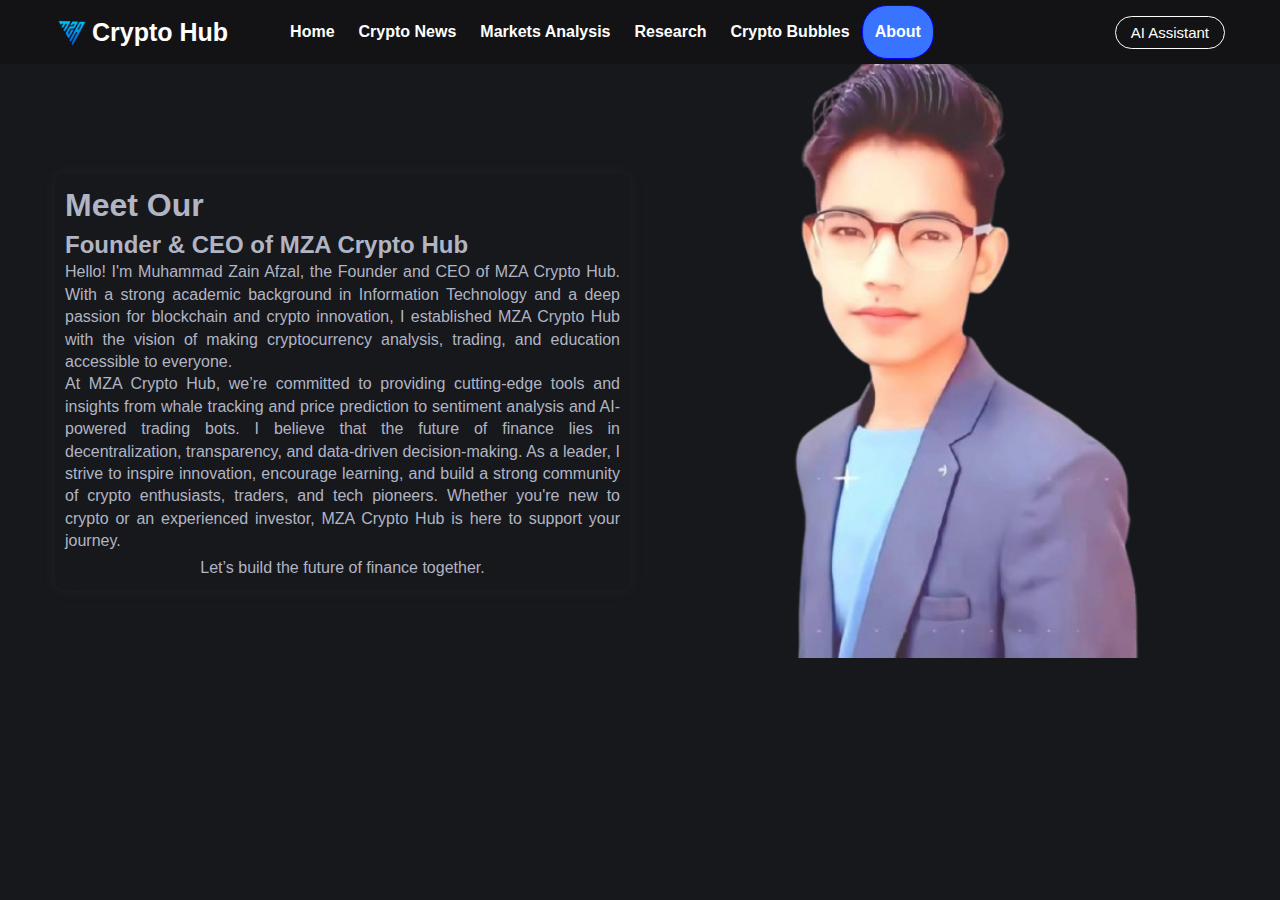
<file: MZA Cryto Analytics/about.html>
<!DOCTYPE html>
<html lang="en">

<head>
  <meta charset="UTF-8">
  <meta http-equiv="X-UA-Compatible" content="IE=edge">
  <meta name="viewport" content="width=device-width, initial-scale=1.0">
  <title>MZA Crypto Hub - Your Guide to Making Sense of Crypto</title>
  <link rel="shortcut icon" href="assets/images/Main Logo.jpj.jpg" type="image/x-icon">
  <link rel="stylesheet" href="./assets/css/style.css">
  <link rel="preconnect" href="https://fonts.googleapis.com">
  <link rel="preconnect" href="https://fonts.gstatic.com" crossorigin>
  <link href="https://fonts.googleapis.com/css2?family=DM+Sans:wght@400;500;700&display=swap" rel="stylesheet">
  <style>
    body {
      font-family: Arial, sans-serif;
      margin: 0;
      padding-top: 11px;
    }
    .container {
      display: flex;
      flex-wrap: wrap;
      justify-content: center;
      align-items: flex-start;
      gap: 20px;
      max-width: 1200px;
      margin: auto;
    }
    .box {
      
      padding: 10px;
      border-radius: 10px;
      
      flex: 1 1 300px;
    }
    .about-box {
        box-shadow: 0 0 15px rgba(128, 114, 114, 0.1);
        margin-top: 18vh;
      min-width: 300px;
      max-width: 100%;
      text-align: justify;  
    }
    .image-box {
      display: flex;
      flex-direction: column;
      gap: 20px;
      
    }
    .profile-img {
      width: 90%;
      border-radius: 10px;
      object-fit: cover;
    }
    @media (max-width: 768px) {
      .container {
        flex-direction: column;
        align-items: center;
      }
      .image-box {
        width: 100%;
      }
    }
  </style>
</head>

<body>

  <!-- 
    - #HEADER
  -->

  <header class="header" data-header>
    <div class="container">

      <a href="#" class="logo">
        <img src="./assets/images/BLUE TRANS LOGO.png" width="32" height="32" alt="MZA logo">
        Crypto Hub
      </a>

      <nav class="navbar" data-navbar>
        <ul class="navbar-list">

          <li class="navbar-item">
            <a href="index.html" class="navbar-link" data-nav-link>Home</a>
          </li>

          <li class="navbar-item">
            <a href="news.html" class="navbar-link" data-nav-link>Crypto News</a>
          </li>

          <li class="navbar-item">
            <a href="markets.html" class="navbar-link" data-nav-link>Markets Analysis</a>
          </li>

          <li class="navbar-item">
            <a href="research.html" class="navbar-link" data-nav-link>Research</a>
          </li>

          <li class="navbar-item">
            <a href="bubble.html" class="navbar-link" data-nav-link>Crypto Bubbles</a>
          </li>

          <li class="navbar-item">
            <a href="#" class="navbar-link active" data-nav-link>About</a>
          </li>

        </ul>
      </nav>

      <button class="nav-toggle-btn" aria-label="Toggle menu" data-nav-toggler>
        <span class="line line-1"></span>
        <span class="line line-2"></span>
        <span class="line line-3"></span>
      </button>

      <a href="ai.html" class="btn btn-outline">AI Assistant</a>

    </div>
  </header>
  <body>

    <div class="container">
      <div class="box about-box">
        <h1>Meet Our</h1>
        <h2>Founder & CEO of MZA Crypto Hub</h2>
        
        <p>
            Hello! I'm Muhammad Zain Afzal, the Founder and CEO of MZA Crypto Hub. With a strong academic background in Information Technology and a deep passion for blockchain and crypto innovation, I established MZA Crypto Hub with the vision of making cryptocurrency analysis, trading, and education accessible to everyone.

              <br>At MZA Crypto Hub, we’re committed to providing cutting-edge tools and insights from whale tracking and price prediction to sentiment analysis and AI-powered trading bots. I believe that the future of finance lies in decentralization, transparency, and data-driven decision-making.
            
            As a leader, I strive to inspire innovation, encourage learning, and build a strong community of crypto enthusiasts, traders, and tech pioneers. Whether you're new to crypto or an experienced investor, MZA Crypto Hub is here to support your journey.
            
        </p>
        <p style="text-align: center; padding-top: 5px; font-family: 'Segoe UI', Tahoma, Geneva, Verdana, sans-serif;">Let’s build the future of finance together.</p>
      </div>
  
      <div class="box image-box">
        <img src="assets/images/ceo.png" alt="My Photo 1" class="profile-img" />
      </div>
    </div>
  
  </body>
  </html>
</file>
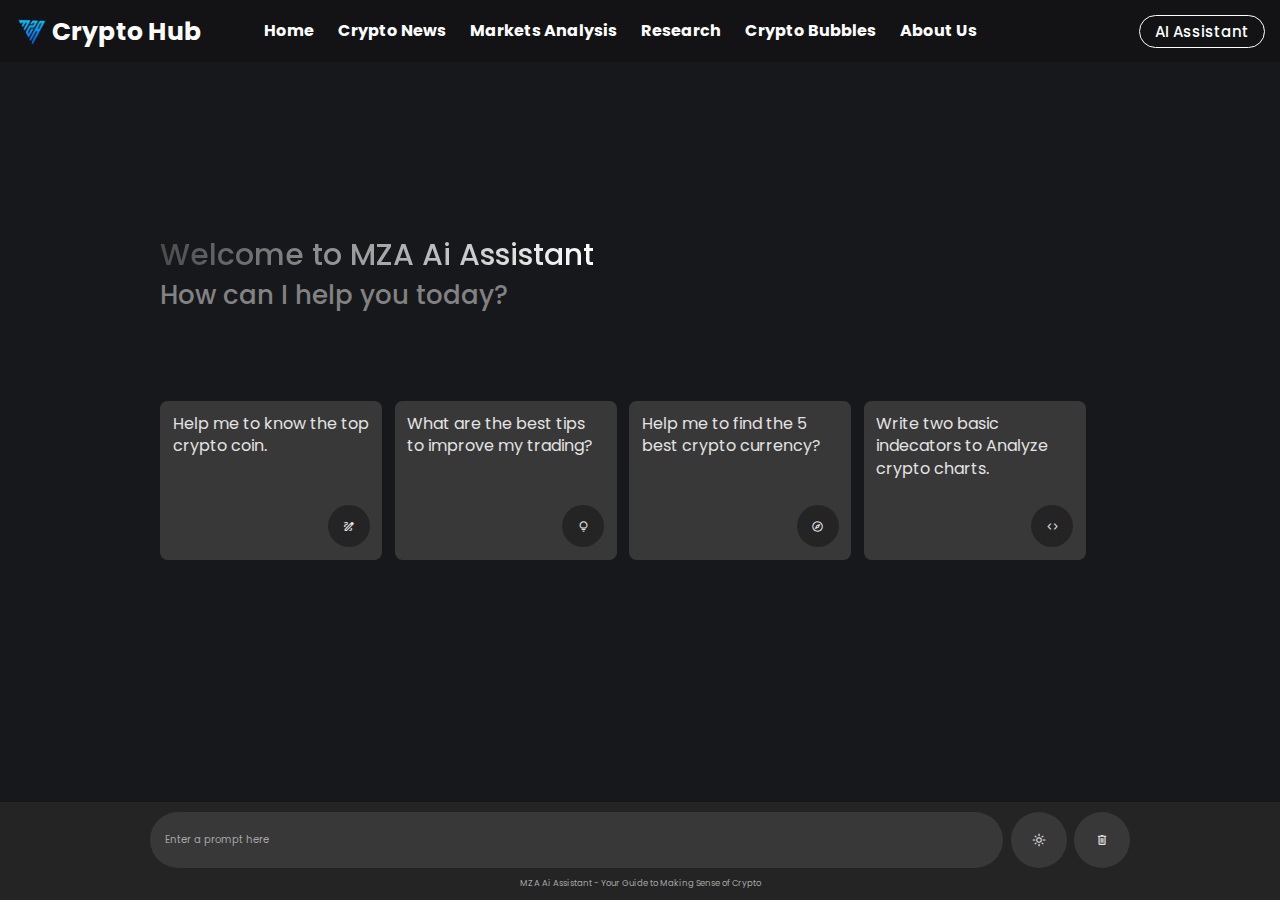
<file: MZA Cryto Analytics/ai.html>
<!DOCTYPE html>
<html lang="en">
<head>
  <meta charset="UTF-8">
  <meta name="viewport" content="width=device-width, initial-scale=1.0">
  <title>MZA Ai Assistant</title>
  <link rel="stylesheet" href="https://fonts.googleapis.com/css2?family=Material+Symbols+Rounded:opsz,wght,FILL,GRAD@24,400,0,0" />
  <link rel="shortcut icon" href="./images/favicon.ico" type="image/x-icon" />
  <link rel="stylesheet" href="aistyle.css">
  <link rel="stylesheet" href="./assets/css/style.css">
</head>
<body>
    <header class="header" data-header>
        <div class="container">
    
          <a href="#" class="logo">
            <img src="./assets/images/BLUE TRANS LOGO.png" width="32" height="32" alt="MZA logo">
            Crypto Hub
          </a>
    
          <nav class="navbar" data-navbar>
            <ul class="navbar-list">
    
              <li class="navbar-item">
                <a href="index.html" class="navbar-link" data-nav-link>Home</a>
              </li>
    
              <li class="navbar-item">
                <a href="news.html" class="navbar-link" data-nav-link>Crypto News</a>
              </li>
    
              <li class="navbar-item">
                <a href="markets.html" class="navbar-link" data-nav-link>Markets Analysis</a>
              </li>
    
              <li class="navbar-item">
                <a href="research.html" class="navbar-link" data-nav-link>Research</a>
              </li>
    
              <li class="navbar-item">
                <a href="bubble.html" class="navbar-link" data-nav-link>Crypto Bubbles</a>
              </li>
    
              <li class="navbar-item">
                <a href="about.html" class="navbar-link" data-nav-link>About Us</a>
              </li>
    
            </ul>
          </nav>
    
          <button class="nav-toggle-btn" aria-label="Toggle menu" data-nav-toggler>
            <span class="line line-1"></span>
            <span class="line line-2"></span>
            <span class="line line-3"></span>
          </button>
    
          <a href="ai.html" class="btn btn-outline">AI Assistant</a>
    
        </div>
      </header>    
  <header class="header1">
    <h1 class="title1">Welcome to MZA Ai Assistant</h1>
    <p class="subtitle1">How can I help you today?</p>

    <ul class="suggestion-list">
      <li class="suggestion">
        <h4 class="text">Help me to know the top crypto coin.</h4>
        <span class="icon material-symbols-rounded">draw</span>
      </li>
      <li class="suggestion">
        <h4 class="text">What are the best tips to improve my trading?</h4>
        <span class="icon material-symbols-rounded">lightbulb</span>
      </li>
      <li class="suggestion">
        <h4 class="text">Help me to find the 5 best crypto currency?</h4>
        <span class="icon material-symbols-rounded">explore</span>
      </li>
      <li class="suggestion">
        <h4 class="text">Write two basic indecators to Analyze crypto charts.</h4>
        <span class="icon material-symbols-rounded">code</span>
      </li>
    </ul>
  </header>

  <div class="chat-list"></div>

  <div class="typing-area">
    <form action="#" class="typing-form">
      <div class="input-wrapper">
        <input type="text" placeholder="Enter a prompt here" class="typing-input" required />
        <button id="send-message-button" class="icon material-symbols-rounded">send</button>
      </div>
      <div class="action-buttons">
        <span id="theme-toggle-button" class="icon material-symbols-rounded">light_mode</span>
        <span id="delete-chat-button" class="icon material-symbols-rounded">delete</span>
      </div>
    </form>
    <p class="disclaimer-text">
        MZA Ai Assistant - Your Guide to Making Sense of Crypto
    </p>
  </div>

  <script src="ai.js"></script>
</body>
</html>
</file>
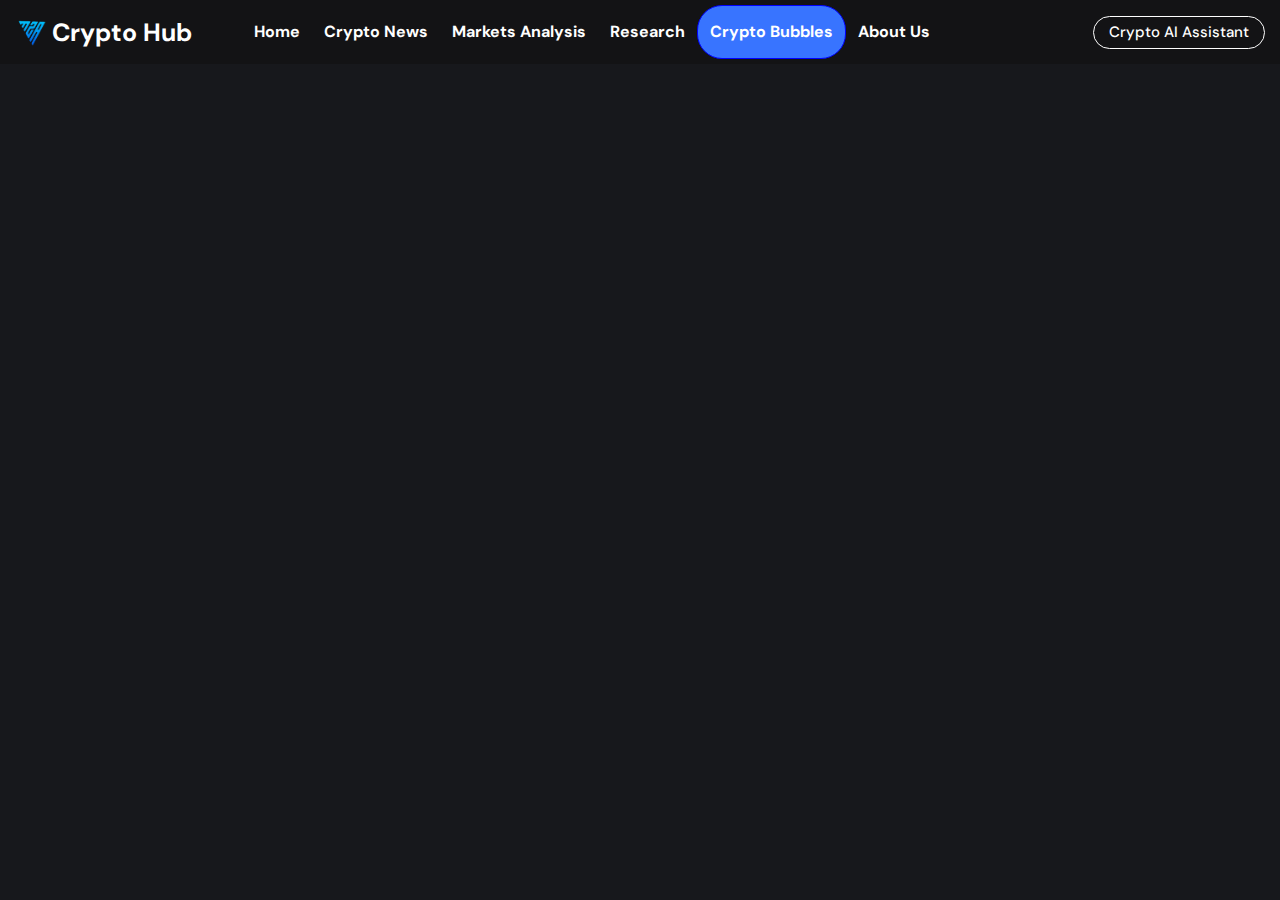
<file: MZA Cryto Analytics/bubble.html>
<!DOCTYPE html>
<html lang="en">

<head>
  <meta charset="UTF-8">
  <meta http-equiv="X-UA-Compatible" content="IE=edge">
  <meta name="viewport" content="width=device-width, initial-scale=1.0">
  <title>MZA Crypto Hub - Your Guide to Making Sense of Crypto</title>
  <link rel="shortcut icon" href="assets/images/Main Logo.jpj.jpg" type="image/x-icon">
  <link rel="stylesheet" href="./assets/css/style.css">
  <link rel="preconnect" href="https://fonts.googleapis.com">
  <link rel="preconnect" href="https://fonts.gstatic.com" crossorigin>
  <link href="https://fonts.googleapis.com/css2?family=DM+Sans:wght@400;500;700&display=swap" rel="stylesheet">
</head>

<body>

  <!-- 
    - #HEADER
  -->

  <header class="header" data-header>
    <div class="container">

      <a href="#" class="logo">
        <img src="./assets/images/BLUE TRANS LOGO.png" width="32" height="32" alt="MZA logo">
        Crypto Hub
      </a>

      <nav class="navbar" data-navbar>
        <ul class="navbar-list">

          <li class="navbar-item">
            <a href="index.html" class="navbar-link" data-nav-link>Home</a>
          </li>

          <li class="navbar-item">
            <a href="news.html" class="navbar-link" data-nav-link>Crypto News</a>
          </li>

          <li class="navbar-item">
            <a href="markets.html" class="navbar-link" data-nav-link>Markets Analysis</a>
          </li>

          <li class="navbar-item">
            <a href="research.html" class="navbar-link" data-nav-link>Research</a>
          </li>

          <li class="navbar-item">
            <a href="bubble.html" class="navbar-link active" data-nav-link>Crypto Bubbles</a>
          </li>

          <li class="navbar-item">
            <a href="#" class="navbar-link" data-nav-link>About Us</a>
          </li>

        </ul>
      </nav>

      <button class="nav-toggle-btn" aria-label="Toggle menu" data-nav-toggler>
        <span class="line line-1"></span>
        <span class="line line-2"></span>
        <span class="line line-3"></span>
      </button>

      <a href="ai.html" class="btn btn-outline">Crypto AI Assistant</a>

    </div>
  </header>
  <body>
    <section class="container" >
    <div style="padding-top: 12px;">
    <iframe src="https://cryptobubbles.net" width="1300px" height="800px" style="border: none" loading="lazy"></iframe>
    </div>
</section>
</body>
</file>
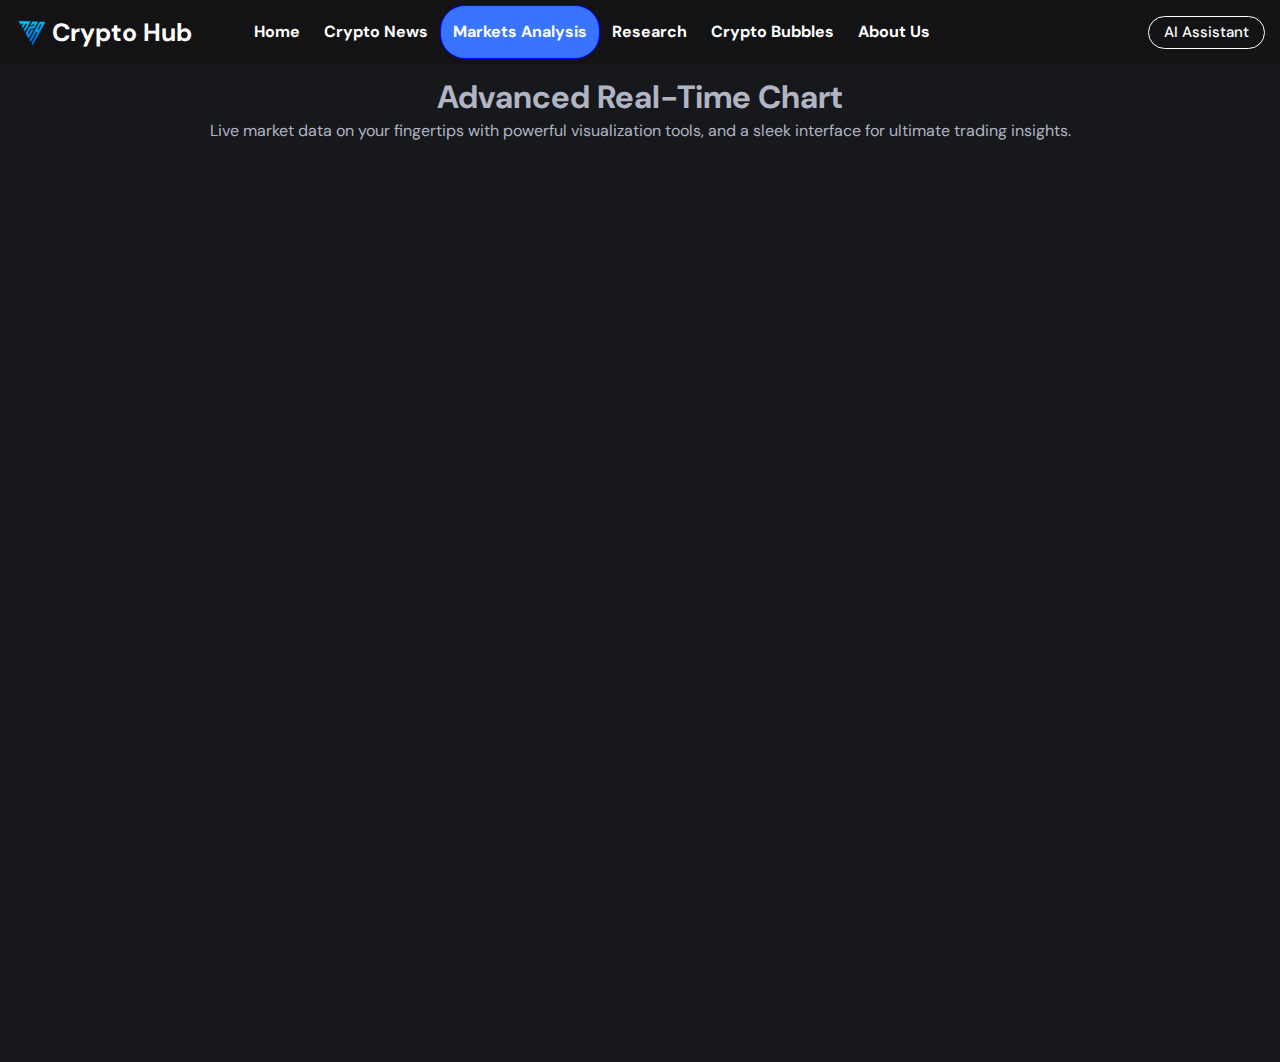
<file: MZA Cryto Analytics/markets.html>
<!DOCTYPE html>
<html lang="en">

<head>
  <meta charset="UTF-8">
  <meta http-equiv="X-UA-Compatible" content="IE=edge">
  <meta name="viewport" content="width=device-width, initial-scale=1.0">
  <title>MZA Crypto Hub - Your Guide to Making Sense of Crypto</title>
  <link rel="shortcut icon" href="assets/images/Main Logo.jpj.jpg" type="image/x-icon">
  <link rel="stylesheet" href="./assets/css/style.css">
  <link rel="stylesheet" href="./assets/css/market.css">
  <link rel="preconnect" href="https://fonts.googleapis.com">
  <link rel="preconnect" href="https://fonts.gstatic.com" crossorigin>
  <link href="https://fonts.googleapis.com/css2?family=DM+Sans:wght@400;500;700&display=swap" rel="stylesheet">
</head>

<body>

  <!-- 
    - #HEADER
  -->

  <header class="header" data-header>
    <div class="container">

      <a href="#" class="logo">
        <img src="./assets/images/BLUE TRANS LOGO.png" width="32" height="32" alt="MZA logo">
        Crypto Hub
      </a>

      <nav class="navbar" data-navbar>
        <ul class="navbar-list">

          <li class="navbar-item">
            <a href="index.html" class="navbar-link" data-nav-link>Home</a>
          </li>

          <li class="navbar-item">
            <a href="news.html" class="navbar-link" data-nav-link>Crypto News</a>
          </li>

          <li class="navbar-item">
            <a href="markets.html" class="navbar-link active" data-nav-link>Markets Analysis</a>
          </li>

          <li class="navbar-item">
            <a href="research.html" class="navbar-link" data-nav-link>Research</a>
          </li>

          <li class="navbar-item">
            <a href="bubble.html" class="navbar-link" data-nav-link>Crypto Bubbles</a>
          </li>

          <li class="navbar-item">
            <a href="about.html" class="navbar-link" data-nav-link>About Us</a>
          </li>

        </ul>
      </nav>

      <button class="nav-toggle-btn" aria-label="Toggle menu" data-nav-toggler>
        <span class="line line-1"></span>
        <span class="line line-2"></span>
        <span class="line line-3"></span>
      </button>

      <a href="ai.html" class="btn btn-outline">AI Assistant</a>

    </div>
  </header>
<body>
  
<div class="mark">
    <h1>Advanced Real-Time Chart</h1>
    <p>Live market data on your fingertips with powerful visualization tools, and a sleek interface for ultimate trading insights.</p>
    
  </div>
   
      <!-- TradingView Widget BEGIN -->
        <div class="tradingview-widget-container">
          <div class="tradingview-widget-container__widget"></div>
          
          <script type="text/javascript" src="https://s3.tradingview.com/external-embedding/embed-widget-advanced-chart.js" async>
          {
            "width": "100%",
            "height": "100%",
            "symbol": "BINANCE:BTCUSDT",
            "timezone": "Asia/Karachi",
            "theme": "dark",
            "style": "1",
            "locale": "en",
            "backgroundColor": "rgba(0, 0, 0, 1)",
            "gridColor": "rgba(208, 224, 227, 0.06)",
            "range": "YTD",
            "hide_side_toolbar": false,
            "allow_symbol_change": true,
            "watchlist": [
              "BINANCE:ETHUSDT",
              "BINANCE:SOLUSDT",
              "BINANCE:SUIUSDT",
              "BINANCE:BNBUSDT",
              "BINANCE:DOGEUSDT"
            ],
            "details": true,
            "hotlist": true,
            "support_host": "https://www.tradingview.com"
          }
          </script>
        </div>
        <!-- TradingView Widget END -->
      
     
      </body>
</file>
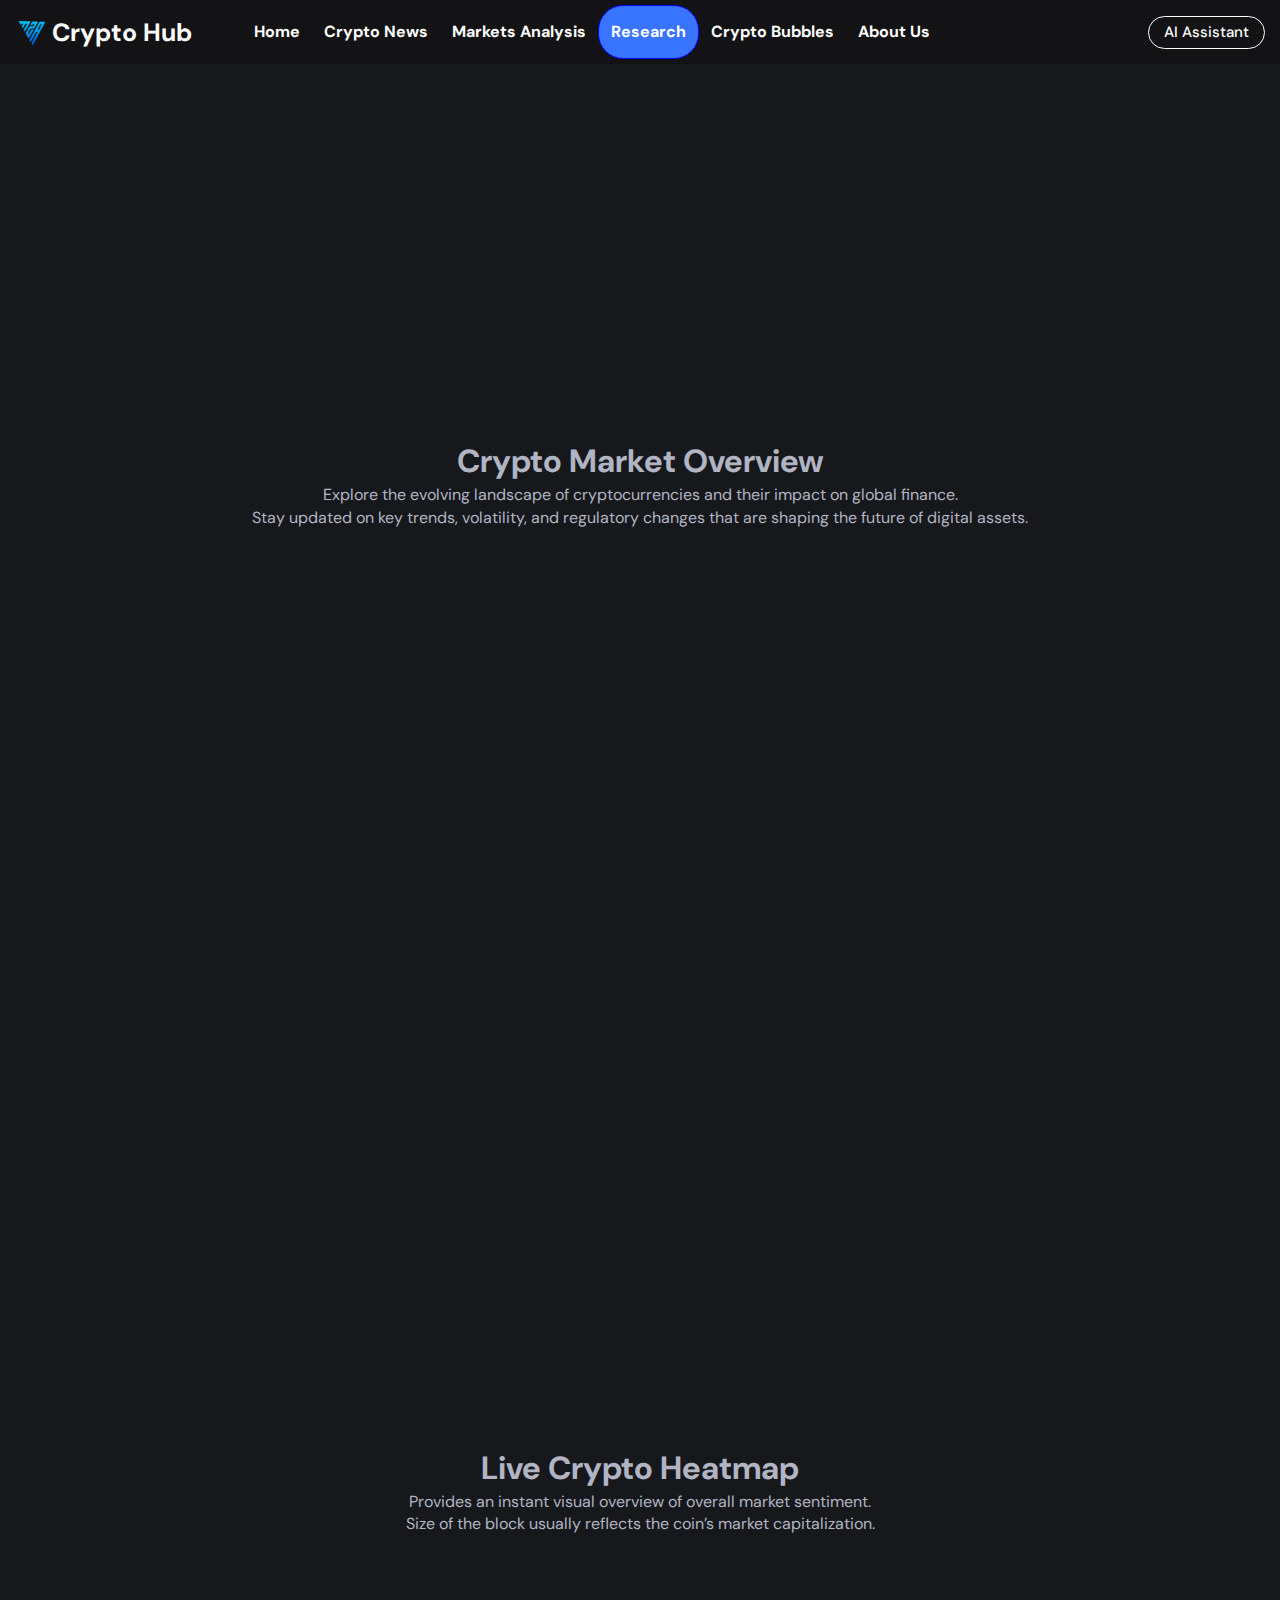
<file: MZA Cryto Analytics/research.html>
<!DOCTYPE html>
<html lang="en">

<head>
    <meta charset="UTF-8">
    <meta http-equiv="X-UA-Compatible" content="IE=edge">
    <meta name="viewport" content="width=device-width, initial-scale=1.0">
    <title>MZA Crypto Hub - Your Guide to Making Sense of Crypto</title>
    <link rel="shortcut icon" href="assets/images/Main Logo.jpj.jpg" type="image/x-icon">
    <link rel="stylesheet" href="./assets/css/style.css">
    <link rel="stylesheet" href="./assets/css/market.css">
    <link rel="preconnect" href="https://fonts.googleapis.com">
    <link rel="preconnect" href="https://fonts.gstatic.com" crossorigin>
    <link href="https://fonts.googleapis.com/css2?family=DM+Sans:wght@400;500;700&display=swap" rel="stylesheet">
</head>

<body>

    <!-- 
    - #HEADER
  -->

    <header class="header" data-header>
        <div class="container">

            <a href="#" class="logo">
                <img src="./assets/images/BLUE TRANS LOGO.png" width="32" height="32" alt="MZA logo">
                Crypto Hub
            </a>

            <nav class="navbar" data-navbar>
                <ul class="navbar-list">

                    <li class="navbar-item">
                        <a href="index.html" class="navbar-link" data-nav-link>Home</a>
                    </li>

                    <li class="navbar-item">
                        <a href="news.html" class="navbar-link" data-nav-link>Crypto News</a>
                    </li>

                    <li class="navbar-item">
                        <a href="markets.html" class="navbar-link" data-nav-link>Markets Analysis</a>
                    </li>

                    <li class="navbar-item">
                        <a href="research.html" class="navbar-link active" data-nav-link>Research</a>
                    </li>

                    <li class="navbar-item">
                        <a href="bubble.html" class="navbar-link" data-nav-link>Crypto Bubbles</a>
                    </li>

                    <li class="navbar-item">
                        <a href="about.html" class="navbar-link" data-nav-link>About Us</a>
                    </li>

                </ul>
            </nav>

            <button class="nav-toggle-btn" aria-label="Toggle menu" data-nav-toggler>
                <span class="line line-1"></span>
                <span class="line line-2"></span>
                <span class="line line-3"></span>
            </button>

            <a href="ai.html" class="btn btn-outline">AI Assistant</a>

        </div>
    </header>

/   <body>
     <div style="padding-top: 50px;">
        <div id="cr-widget-marquee"
            data-coins="bitcoin,ethereum,solana,ripple,cardano"
            data-theme="dark"
            data-show-symbol="true"
            data-show-icon="true"
            data-show-period-change="true"
            data-period-change="24H"
            data-api-url="https://api.cryptorank.io/v0">
            <script src="https://cryptorank.io/widget/marquee.js"></script>
    
            
        </div>
     </div>
        <div class="containerz">
            <div class="boxj">
                <div class="center" style=" display: block;">
                    <!-- TradingView Widget BEGIN -->
                    <div class="tradingview-widget-container">
                        <div class="tradingview-widget-container__widget"></div>

                        <script type="text/javascript"
                            src="https://s3.tradingview.com/external-embedding/embed-widget-technical-analysis.js"
                            async>
                                {
                                    "interval": "1m",
                                        "width": 425,
                                            "isTransparent": true,
                                                "height": 450,
                                                    "symbol": "BINANCE:BTCUSDT",
                                                        "showIntervalTabs": true,
                                                            "displayMode": "single",
                                                                "locale": "en",
                                                                    "colorTheme": "dark"
                                }
                            </script>
                    </div>
                </div>
                <!-- TradingView Widget END -->
            </div>
            <div class="boxj">
                <script src="https://widgets.coingecko.com/gecko-coin-compare-chart-widget.js"></script>
                <gecko-coin-compare-chart-widget locale="en" dark-mode="true" transparent-background="true" coin-ids=""
                    initial-currency="usd"></gecko-coin-compare-chart-widget>
            </div>
        </div>
        <div class="mark" style="margin-top: -2px; padding-top: 19px;"  id="allcoins">
            <h1 id="tcp">Crypto Market Overview</h1>
            <p style="text-align: center">Explore the evolving landscape of cryptocurrencies and their impact on global
                finance. <br>Stay updated on key trends, volatility, and regulatory changes that are shaping the future
                of digital assets.</p>

        </div>
        <section>
            <!-- TradingView Widget BEGIN -->



            <div class="tradingview-widget-container">
                <div class="tradingview-widget-container__widget"></div>
                <script type="text/javascript"
                    src="https://s3.tradingview.com/external-embedding/embed-widget-screener.js" async>
                        {
                            "width": "100%",
                                "height": 550,
                                    "defaultColumn": "overview",
                                        "screener_type": "crypto_mkt",
                                            "displayCurrency": "USD",
                                                "colorTheme": "dark",
                                                    "locale": "en",
                                                        "isTransparent": true
                        }
                    </script>
            </div>
            <!-- TradingView Widget END -->
        </section>
        <div class="mark" style="margin-top: -2px; padding-top: 19px;">
            <h1 id="heat">Live Crypto Heatmap</h1>
            <p style="text-align: center">Provides an instant visual overview of overall market sentiment.<br>Size of the block usually reflects the coin’s market capitalization.</p>

        </div>
        <div style="height: 100vh;"><!-- TradingView Widget BEGIN -->
            <div class="tradingview-widget-container" style="height: 100vh;">
              <div class="tradingview-widget-container__widget" style="height: 100vh;"></div>
              <script type="text/javascript" src="https://s3.tradingview.com/external-embedding/embed-widget-crypto-coins-heatmap.js" async>
              {
              "dataSource": "Crypto",
              "blockSize": "market_cap_calc",
              "blockColor": "24h_close_change|5",
              "locale": "en",
              "symbolUrl": "",
              "colorTheme": "dark",
              "hasTopBar": true,
              "isDataSetEnabled": false,
              "isZoomEnabled": true,
              "hasSymbolTooltip": false,
              "isMonoSize": false,
              "width": "100%",
              "height": "100%"
            }
              </script>
            </div>
            <!-- TradingView Widget END --></div>
        
    </body>
</file>
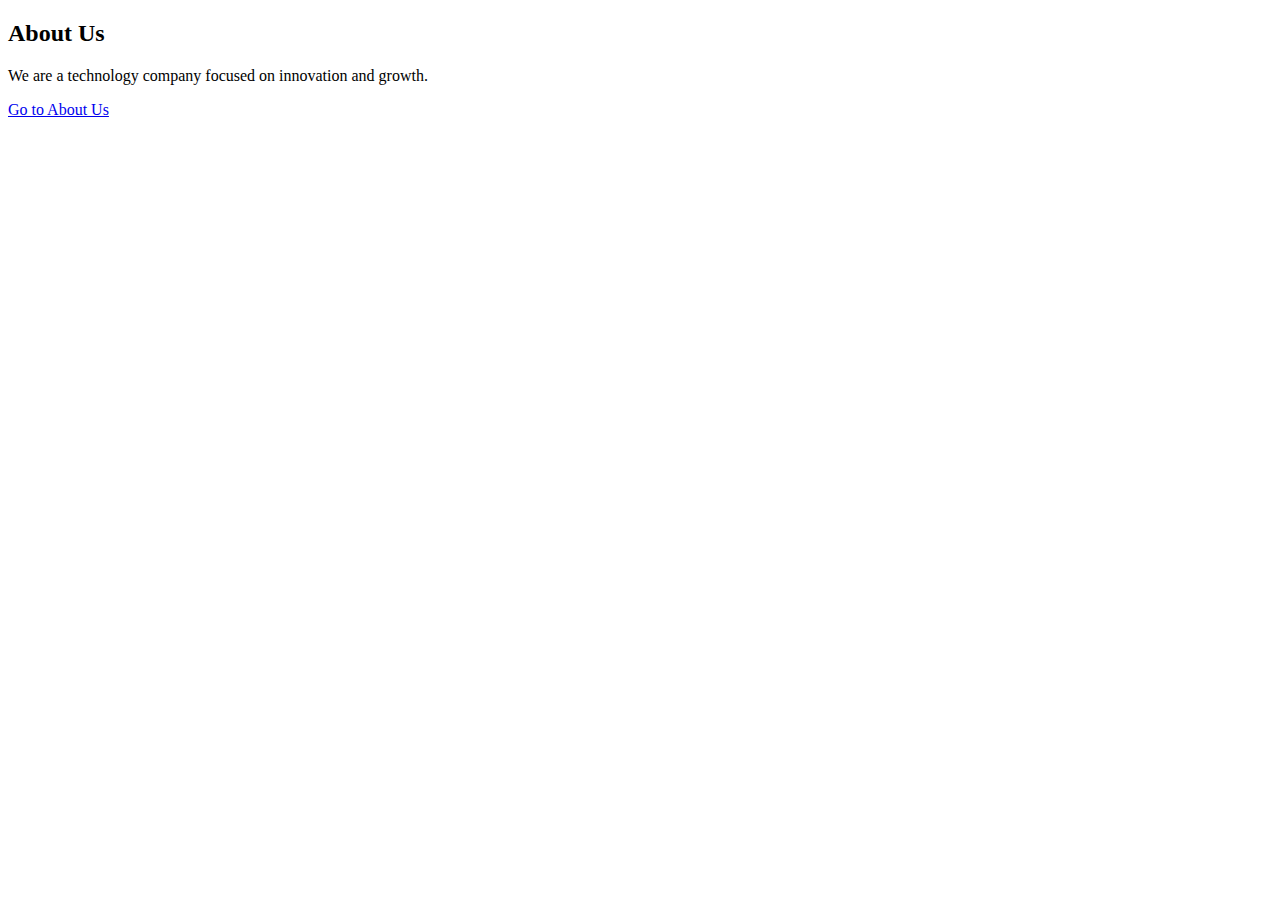
<file: MZA Cryto Analytics/test.html>
<!DOCTYPE html>
<html lang="en">
<head>
    <meta charset="UTF-8">
    <meta name="viewport" content="width=device-width, initial-scale=1.0">
    <title>Document</title>
</head>
<body>
    <h2 id="about">About Us</h2>
<p>We are a technology company focused on innovation and growth.</p>
<a href="#about">Go to About Us</a>
</body>
</html>
</file>
<file: MZA Cryto Analytics/assets/css/style.css>
:root {

  /**
   * colors
   */
  
  --cadet-blue-crayola: hsl(227, 13%, 73%);
  --maximum-yellow-red: hsl(41, 95%, 61%);
  --medium-sea-green: hsl(142, 43%, 54%);
  --blue-crayola_10: hsla(222, 100%, 61%, 0.05);
  --smocky-black_30: hsla(0, 0%, 6%, 0.3);
  --eerie-black-1: hsl(240, 5%, 8%);
  --eerie-black-2: hsl(228, 9%, 10%);
  --raisin-black: hsl(225, 15%, 16%);
  --blue-crayola: hsl(222, 100%, 61%);
  --roman-silver: hsl(223, 10%, 52%);
  --presian-red: hsl(0, 64%, 52%);
  --gunmetal_50: hsla(230, 16%, 22%, 0.5);
  --gainsboro: hsl(0, 0%, 85%);
  --cultured: hsl(0, 0%, 93%);
  --white_50: hsla(0, 0%, 100%, 0.5);
  --white_30: hsla(0, 0%, 100%, 0.3);
  --white_10: hsla(0, 0%, 100%, 0.1);
  --black_10: hsla(0, 0%, 0%, 0.1);
  --white: hsl(0, 0%, 100%);

  /**
   * gradient color
   */

  --gradient: linear-gradient(90deg, var(--white_10) 0px 77%, var(--white_50) 92%, transparent);

  /**
   * typography
   */

  --ff-dm-sans: 'DM Sans', sans-serif;

  --fs-1: 3.2rem;
  --fs-2: 3rem;
  --fs-3: 2.4rem;
  --fs-4: 2rem;
  --fs-5: 1.8rem;
  --fs-6: 1.5rem;
  --fs-7: 1.4rem;
  --fs-8: 1.2rem;

  --fw-500: 500;
  --fw-700: 700;

  /**
   * spacing
   */

  --section-padding: 100px;

  /**
   * shadow
   */

  --shadow-1: 0px 4px 8px var(--black_10);
  --shadow-2: 0px 30px 10px -20px var(--smocky-black_30);
  --shadow-3: 0px 15px 10px -20px var(--smocky-black_30);

  /**
   * radius
   */

  --radius-12: 12px;
  --radius-24: 24px;

  /**
   * transition
   */

  --transition-1: 0.25s ease;
  --transition-2: 0.5s ease;
  --transition-3: 1s ease;
  --cubic-out: cubic-bezier(0.33, 0.85, 0.4, 0.96);

}



/*-----------------------------------*\
  #RESET
\*-----------------------------------*/

*,
*::before,
*::after {
  margin: 0;
  padding: 0;
  box-sizing: border-box;
}

li { list-style: none; }

a {
  text-decoration: none;
  color: inherit;
}

a,
img,
svg,
data,
span,
button,
ion-icon { display: block; }

img { height: auto; }

button {
  
  background: none;
  border: none;
  font: inherit;
  cursor: pointer;
}

ion-icon { pointer-events: none; }

address { font-style: normal; }

table { border-collapse: collapse; }

html {
  font-family: var(--ff-dm-sans);
  font-size: 10px;
  scroll-behavior: smooth;
}

body {
  background-color: var(--eerie-black-2);
  color: var(--cadet-blue-crayola);
  font-size: 1.6rem;
  line-height: 1.4;
}

.tradingview-widget-container__widget{
  width: 100%;
  height: 100vh;
}
.tradingview-widget-container{
  width: 100%;
  height: 100vh;
}

body.active { overflow: hidden; }

::-webkit-scrollbar { width: 10px; }

::-webkit-scrollbar-track { background-color: hsl(220, 4%, 5%); }

::-webkit-scrollbar-thumb { background-color: hsl(220, 5%, 20%); }

::-webkit-scrollbar-thumb:hover { background-color: hsl(220, 5%, 30%); }

:focus-visible { outline-offset: 4px; }





/*-----------------------------------*\
  #REUSED STYLE
\*-----------------------------------*/

.container { padding-inline: 15px; }


.btn {
  color: var(--white);
  border-radius: 50px;
}
.containerz {
  display: flex;  /* Using flexbox to create equal-width boxes */
  gap: 10px;      /* Optional gap between the boxes */
}
@media screen and (max-width: 768px) {
  .containerz {
    flex-direction: column; /* Stack boxes vertically */
  }

  .containerz > .boxj {
    flex: 1 1 100%;
  }
  .tradingview-widget-container{
    padding: 2px;
  }
 
  
}
.tradingview-widget-container{
  text-align: center;
  width: 100%;
}


.boxj {
  flex: 1;            /* Ensures each box takes up equal width */
  height: 350px;      /* Set a fixed height for the boxes */
  background-color: #00000000; /* Example background color */
  border: 1px solid #ffffff00; /* Optional border for styling */
}

.mark{
  text-align: center;
  margin-top: 75px;
}
.btn-outline {
  font-size: var(--fs-6);
  font-weight: var(--fw-500);
  border: 1px solid var(--white);
  padding: 5px 15px;
  transition: var(--transition-1);
}

.btn-outline:is(:hover, :focus) {
  background-color: var(--blue-crayola);
  border-color: var(--blue-crayola);
}

.btn-primary {
  position: relative;
  background-color: var(--blue-crayola);
  max-width: max-content;
  font-weight: var(--fw-700);
  padding: 13px 30px;
  overflow: hidden;
  z-index: 1;
}

.btn-primary::after {
  content: "";
  position: absolute;
  top: 0;
  left: 0;
  bottom: 0;
  right: -50px;
  background-image: var(--gradient);
  transform: translateX(-100%);
  opacity: 0;
  z-index: -1;
  transition: var(--transition-2);
}

.btn-primary:is(:hover, :focus)::after {
  transform: translateX(0);
  opacity: 1;
}

.section { padding-block: var(--section-padding); }

[data-section] > * {
  transform: translateY(50px);
  opacity: 0;
  transition: var(--transition-3);
}

[data-section].active > * {
  opacity: 1;
  transform: translateY(0);
}

.h1,
.h2,
.h3 {
  color: var(--white);
  line-height: 1.1;
}

.h1 { font-size: var(--fs-1); }

.h2 { font-size: var(--fs-2); }

.h3 { font-size: var(--fs-3); }

.w-100 { width: 100%; }

.badge {
  color: var(--white);
  font-size: var(--fs-8);
  font-weight: var(--fw-700);
  padding: 4px 8px;
  border-radius: 50px;
}

.badge.red { background-color: var(--presian-red); }

.badge.green { background-color: var(--medium-sea-green); }

.last-update.red { color: var(--presian-red); }

.last-update.green { color: var(--medium-sea-green); }

.section-text {
  font-size: var(--fs-5);
  margin-block: 15px 35px;
}

.section-list { margin-block-end: 35px; }

.section-item:not(:last-child) { margin-block-end: 25px; }

.section-item .title-wrapper {
  display: flex;
  align-items: center;
  gap: 10px;
  margin-block-end: 15px;
}

.section-item .title-wrapper ion-icon {
  flex-shrink: 0;
  color: var(--blue-crayola);
  font-size: 24px;
}





/*-----------------------------------*\
  #HEADER
\*-----------------------------------*/

.header {
  position: absolute;
  top: 0;
  left: 0;
  width: 100%;
  background-color: var(--eerie-black-1);
  padding-block: 15px;
  z-index: 4;
}

.header.active {
  position: fixed;
  top: -66px;
  background-color: var(--white);
  border-block-start: 1px solid var(--cultured);
  box-shadow: var(--shadow-1);
  animation: slideIn 0.25s var(--cubic-out) forwards;
}

@keyframes slideIn {

  0% {
    transform: translateY(0);
    background-color: var(--white);
  }

  100% {
    transform: translateY(100%);
    background-color: var(--eerie-black-2);
  }

}

.header > .container {
  display: flex;
  justify-content: space-between;
  align-items: center;
  gap: 10px;
}

.logo {
  color: var(--white);
  font-size: 2.5rem;
  font-weight: var(--fw-700);
  display: flex;
  align-items: center;
  gap: 5px;
}

.nav-toggle-btn .line {
  width: 26px;
  height: 3px;
  border: 3px solid;
  border-radius: 25px;
  background-color: var(--white);
  transition: var(--transition-1);
}

.nav-toggle-btn .line:not(:last-child) { margin-block-end: 4px; }

.nav-toggle-btn {
  padding: 8px 5px;
  margin-inline-start: auto;
}

.nav-toggle-btn.active .line-1 { transform: rotate(45deg) translate(5px, 6px); }

.nav-toggle-btn.active .line-2 { opacity: 0; }

.nav-toggle-btn.active .line-3 { transform: rotate(-45deg) translate(4px, -5px); }

.navbar {
  position: absolute;
  top: 100%;
  left: 0;
  width: 100%;
  height: 100vh;
  border: 3px solid blue;
  border-radius: 20px;
  background-color: var(--eerie-black-1);
  max-height: 0;
  overflow: hidden;
  visibility: hidden;
  transition: 0.25s var(--cubic-out);
}

.navbar.active {
  max-height: calc(100vh - 63px);
  visibility: visible;
  transition-duration: 0.5s;
  border: 5px solid blue;
  border-radius: 20px;
}

.navbar-item:not(:last-child) { border-block-end: 1px solid var(--white_30); }

.navbar-link {
  color: var(--white);
  font-weight: var(--fw-700);
  padding: 12px 30px;
  transition: var(--transition-1);
}

.navbar-link:is(:hover, :focus, .active) { color: var(--blue-crayola); }





/*-----------------------------------*\
  #HERO
\*-----------------------------------*/

.hero { padding-block: 150px 140px; }


.hero-content { margin-block-end: 80px; }

.hero-text {
  font-size: var(--fs-5);
  margin-block: 25px 40px;
}
@media screen and (max-width: 768px){
  div.hero-content{
    padding-top: 100px;
  }

  .mobile-button-wrapper {
    display: flex;
    justify-content: center;
    margin-top: 20px; /* optional */
  }
}





/*-----------------------------------*\
  #TREND
\*-----------------------------------*/

.trend {
  background-color: var(--eerie-black-1);
  padding-block-end: 0;
}

.trend-tab {
  background-color: var(--eerie-black-2);
  border: 1px solid var(--raisin-black);
  border-radius: var(--radius-24);
  padding: 20px;
  box-shadow: var(--shadow-2);
  margin-block-start: -160px;
}

.trend-tab .tab-nav {
  display: flex;
  flex-wrap: wrap;
  padding-block-end: 20px;
  margin-block-end: 20px;
  border-block-end: 1px solid var(--raisin-black);
}

.trend-tab .tab-btn {
  color: var(--white);
  font-size: var(--fs-7);
  font-weight: var(--fw-700);
  padding: 7px 15px;
  border-radius: 50px;
  transition: var(--transition-1);
}

.trend-tab .tab-btn.active { background-color: var(--blue-crayola); }

.trend-tab .tab-content {
  display: grid;
  gap: 20px;
}

.trend-card {
  padding: 20px;
  border-radius: var(--radius-12);
  transition: var(--transition-1);
}

.trend-card:is(:hover, .active) {
  background-color: var(--gunmetal_50);
  box-shadow: var(--shadow-3);
}

.trend-card .card-title-wrapper {
  display: flex;
  align-items: center;
  gap: 8px;
}

.trend-card .card-title {
  color: var(--white);
  font-size: var(--fs-7);
  font-weight: var(--fw-700);
  transition: var(--transition-1);
}

.trend-card .card-title:is(:hover, :focus) { color: var(--blue-crayola); }

.trend-card .card-title .span {
  color: var(--cadet-blue-crayola);
  display: inline-block;
  margin-inline-start: 5px;
}

.trend-card .card-value {
  color: var(--white);
  font-size: var(--fs-3);
  font-weight: var(--fw-700);
  margin-block: 10px;
}

.trend-card .card-analytics {
  display: flex;
  align-items: center;
  gap: 8px;
}

.trend-card .current-price { font-size: var(--fs-7); }

/* Responsive Design */
@media (max-width: 768px) {
  .hero {
    padding-block: 100px 80px;
  }

  .hero-content {
    margin-block-end: 50px;
    text-align: center;
  }

  .hero-text {
    font-size: var(--fs-6);
    margin-block: 20px 30px;
  }

  .trend-tab {
    margin-block-start: -100px;
    padding: 15px;
  }

  .trend-tab .tab-nav {
    flex-direction: column;
    align-items: center;
    gap: 10px;
  }

  .trend-tab .tab-content {
    grid-template-columns: 1fr;
  }
  .trend-card {
    padding: 15px;
  }

  .trend-card .card-title-wrapper {
    flex-direction: column;
    align-items: flex-start;
    gap: 4px;
  }

  .trend-card .card-value {
    font-size: var(--fs-4);
  }

  .trend-card .current-price {
    font-size: var(--fs-6);
  }
}
.mobb{
  font-size: 25px
  }

@media (max-width: 480px) {
  body{
    width: 100%;
    height: 100%;

 }
 .mobb{
  font-size: 18px
  }
  .hero {
    padding-block: 80px 60px;
  }

  .hero-text {
    font-size: var(--fs-7);
  }

  .trend-card .card-value {
    font-size: var(--fs-5);
  }

  .trend-tab {
    margin-block-start: -80px;
  }
}




/*-----------------------------------*\
  #MARKET
\*-----------------------------------*/

.market {
  background-color: var(--eerie-black-1);
  color: var(--white);
}

.market .title-wrapper {
  display: flex;
  justify-content: space-between;
  align-items: center;
  gap: 20px;
  margin-block-end: 25px;
}

.market .btn-link {
  position: relative;
  min-width: max-content;
  font-weight: var(--fw-700);
  transition: var(--transition-1);
}

.market .btn-link:is(:hover, :focus) { color: var(--blue-crayola); }

.market .btn-link::after {
  content: "";
  position: absolute;
  bottom: 0;
  left: 0;
  width: 100%;
  height: 2px;
  background-color: var(--raisin-black);
  transition: var(--transition-1);
}

.market .btn-link:is(:hover, :focus)::after { background-color: var(--blue-crayola); }

.market-tab {
  overflow-x: auto;
  padding-block-end: 30px;
}

.market-tab::-webkit-scrollbar { height: 14px; }

.market-tab::-webkit-scrollbar-thumb {
  border: 2px solid hsl(220, 4%, 5%);
  border-width: 2px 10px;
}

.market-tab .tab-nav {
  display: flex;
  align-items: center;
  gap: 10px;
  padding-block-end: 40px;
}

.market-tab .tab-btn {
  min-width: max-content;
  color: var(--white);
  font-size: var(--fs-7);
  font-weight: var(--fw-700);
  padding: 7px 24px;
  border-radius: 50px;
}

.market-tab .tab-btn.active { background-color: var(--blue-crayola); }

.market-table { width: 100%; }

.table-heading,
.table-data { padding: 8px; }

.table-heading {
  font-size: var(--fs-5);
  text-align: left;
  white-space: nowrap;
}

.market-table .table-head { border-block-end: 2px solid var(--white); }

.table-row:not(.table-title) { height: 90px; }

.market-table .table-row {
  font-size: var(--fs-5);
  border-block-end: 1px solid var(--raisin-black);
  transition: var(--transition-1);
}

.market-table .table-body .table-row:is(:hover, :focus-within) {
  background-color: var(--blue-crayola_10);
}

.market-table .add-to-fav {
  color: var(--cadet-blue-crayola);
  font-size: 18px;
}

.market-table .add-to-fav.active .icon-outline,
.market-table .add-to-fav .icon-fill { display: none; }

.market-table .add-to-fav .icon-outline,
.market-table .add-to-fav.active .icon-fill { display: block; }

.market-table .add-to-fav.active ion-icon { color: var(--maximum-yellow-red); }

.market-table .wrapper {
  display: flex;
  align-items: center;
  gap: 8px;
  min-width: max-content;
}

.market-table .coin-name {
  font-size: var(--fs-5);
  display: flex;
  align-items: center;
  gap: 10px;
  transition: var(--transition-1);
}

.market-table .coin-name .span {
  color: var(--roman-silver);
  font-size: var(--fs-7);
}

.market-table .coin-name:is(:hover, :focus) { color: var(--blue-crayola); }

.market-table :is(.rank, .last-price, .market-cap) { font-weight: var(--fw-700); }

.market-table .btn-outline {
  border-width: 2px;
  padding-inline: 10px;
}

.market-table .table-row:is(:hover, :focus-within) .btn-outline {
  background-color: var(--blue-crayola);
  border-color: var(--blue-crayola);
}
.graphcrypto{
  font-size: var(--fs-2);
  padding-bottom: 25px;

}

@media screen and (max-width: 768px) {
  section.market {
    display: none;
  }
}



/*-----------------------------------*\
  #INSTRUCTION
\*-----------------------------------*/

.instruction :is(.section-title, .section-text) { text-align: center; }

.instruction .section-title { margin-block-end: 15px; }

.instruction-list {
  display: grid;
  gap: 30px;
  margin-block-start: 50px;
}

.instruction-card { text-align: center; }

.instruction-card .card-banner { transition: var(--transition-2); }

.instruction-card:hover .card-banner { transform: rotateY(1turn); }

.instruction-card .img {
  margin-inline: auto;
  margin-block-end: 12px;
}

.instruction-card .card-subtitle {
  font-size: var(--fs-8);
  font-weight: var(--fw-700);
  text-transform: uppercase;
}

.instruction-card .card-title {
  font-size: var(--fs-4);
  margin-block: 5px 15px;
}

.instruction-card .card-text { padding-inline: 20px; }

.tradingview-widget-container{
  padding: 20px;
}





/*-----------------------------------*\
  #ABOUT
\*-----------------------------------*/

.about { background-color: var(--eerie-black-1); }

.about-banner { margin-block-end: 40px; }





/*-----------------------------------*\
  #APP
\*-----------------------------------*/

.app {
  overflow: hidden;
  padding-block-end: 0;
}

.app-wrapper {
  display: flex;
  flex-wrap: wrap;
  align-items: center;
  gap: 15px;
}

.app-banner {
  position: relative;
  padding-left: 100px;
  padding-top: 0px;
  margin-block-start: 60px;
}

.app-banner .span {
  position: absolute;
  top: 1%;
  left: 0;
  color: var(--white);
  font-size: var(--fs-7);
  font-weight: var(--fw-700);
  padding: 8px 15px;
  border: 2px solid var(--white);
  border-radius: 50px;
}





/*-----------------------------------*\
  #FOOTER
\*-----------------------------------*/

.footer-top {
  background-color: var(--eerie-black-1);
  padding-block: 80px 50px;
}

.footer-top .container {
  display: grid;
  gap: 50px;
}

.footer .logo { font-size: 3rem; }

.footer-title {
  color: var(--white);
  font-size: var(--fs-3);
  margin-block: 25px 20px;
}

.footer-contact-link:not(:last-child) { margin-block-end: 12px; }

address.footer-contact-link { max-width: 30ch; }

.footer-list-title {
  color: var(--white);
  font-size: var(--fs-7);
  font-weight: var(--fw-700);
  text-transform: uppercase;
  letter-spacing: 1px;
}

.footer-list > li:not(:last-child) { margin-block-end: 10px; }

.footer-list > li:first-child { margin-block-end: 20px; }

.footer-link {
  color: var(--gainsboro);
  transition: var(--transition-1);
}

.footer-link:is(:hover, :focus) { color: var(--blue-crayola); }

.footer-bottom {
  background-color: var(--eerie-black-2);
  padding-block: 20px;
}

.copyright {
  text-align: center;
  margin-block-end: 20px;
}

.copyright-link {
  display: inline-block;
  color: var(--blue-crayola);
}

.social-list {
  display: flex;
  justify-content: center;
  gap: 20px;
}

.social-link {
  font-size: 18px;
  transition: var(--transition-1);
}

.social-link:is(:hover, :focus) { color: var(--blue-crayola); }





/*-----------------------------------*\
  #MEDIA QUERIES
\*-----------------------------------*/

/**
 * responsive for larger than 575px screen
 */

@media (min-width: 575px) {
  
  /**
   * CUSTOM PROPERTY
   */

  :root {

    /**
     * typography
     */

    --fs-1: 4rem;
    --fs-2: 3.4rem;

  }



  /**
   * REUSED STYLE
   */

  .container {
    max-width: 540px;
    width: 100%;
    margin-inline: auto;
  }



  /**
   * HERO
   */

  .hero-text { --fs-5: 2rem; }

}





/**
 * responsive for larger than 768px screen
 */

@media (min-width: 768px) {

  /**
   * CUSTOM PROPERTY
   */

  :root {

    /**
     * typography
     */

    --fs-1: 5rem;
    --fs-2: 4rem;

  }



  /**
   * REUSED STYLE
   */

  .container { max-width: 750px; }



  /**
   * HERO
   */

  .hero-banner {
    max-width: max-content;
    margin-inline: auto;
  }



  /**
   * TREND
   */

  .trend-tab .tab-content { grid-template-columns: 1fr 1fr; }



  /**
   * INSTRUCTION
   */

  .instruction { overflow: hidden; }

  .instruction .section-text {
    max-width: 40ch;
    margin-inline: auto;
  }

  .instruction-list { grid-template-columns: 1fr 1fr; }

  .instruction-card { position: relative; }

  .instruction-card::after {
    content: "";
    width: 160px;
    height: 12px;
    background-image: url('../images/connect-line.png');
    background-repeat: no-repeat;
    background-size: contain;
    background-position: center;
    position: absolute;
    top: 50px;
    right: -95px;
  }

  .instruction-list > li:nth-child(even) .instruction-card::after {
    display: none;
  }



  /**
   * APP
   */

  .app-banner { max-width: max-content; }



  /**
   * FOOTER
   */

  .footer-top .container { grid-template-columns: repeat(3, 1fr); }

  .footer-brand { grid-column: 1 / 3; }

  .footer-bottom .container {
    display: flex;
    justify-content: space-between;
    align-items: center;
  }

  .copyright { margin-block-end: 0; }

}





/**
 * responsive for larger than 992px screen
 */

@media (min-width: 992px) {

  /**
   * REUSED STYLE
   */

  .container { max-width: 960px; }

  

  /**
   * HEADER
   */

  .header { padding-block: 5px; }

  .header.active { top: -60px; }

  .header > .container { gap: 50px; }

  .nav-toggle-btn { display: none; }

  .navbar,
  .navbar.active {
    all: unset;
    margin-inline-end: auto;
  }

  .navbar-list {
    display: flex;
    align-items: center;
  }

  .navbar-item:not(:last-child) { border-block-end: none; }

  .navbar-link {
    font-size: var(--fs-7);
    padding: 15px 12px;
  }

  .navbar-link:is(:hover, :focus, .active) {
    background-color: var(--blue-crayola);
    color: var(--white);
    border: 1px solid blue;   
    border-radius: 25px;
  }




  /**
   * HERO
   */

  .hero .container {
    display: grid;
    grid-template-columns: 1fr 1fr;
    align-items: center;
    gap: 30px;
  }

  .hero-content { margin-block-end: 0; }



  /**
   * MARKET
   */

  .market-tab { padding-block-end: 0; }



  /**
   * ABOUT
   */

  .about .container {
    display: grid;
    grid-template-columns: 1fr 0.8fr;
    align-items: center;
    gap: 30px;
  }

  .about-banner { margin-block-end: 0; }



  /**
   * APP
   */

  .app { padding-block: 0; }

  .app .container {
    display: grid;
    grid-template-columns: 0.8fr 1fr;
    align-items: flex-end;
    gap: 30px;
  }

  .app-banner { margin-block-start: 0; }

  .app-content { margin-block: 50px; }

}





/**
 * responsive for larger than 1200px screen
 */

@media (min-width: 1200px) {

  /**
   * CUSTOM PROPERTY
   */

  :root {

    /**
     * typography
     */

    --fs-1: 6.4rem;
    --fs-2: 4.8rem;

  }



  /**
   * REUSED STYLE
   */

  .container { max-width: 1280px; }



  /**
   * HEADER
   */

  .header.active { top: -64px; }

  .navbar-link { font-size: unset; }



  /**
   * HERO
   */

  .hero .container { gap: 100px; }



  /**
   * TREND
   */

  .trend-tab .tab-content { grid-template-columns: repeat(4, 1fr); }



  /**
   * INSTRUCTION
   */

  .instruction-list { grid-template-columns: repeat(4, 1fr); }

  .instruction-list > li:nth-child(even) .instruction-card::after {
    display: block;
  }

  .instruction-list > li:last-child .instruction-card::after {
    display: none;
  }



  /**
   * ABOUT, APP
   */

  :is(.about, .app) .container { gap: 60px; }



  /**
   * APP
   */

  .app-content { margin-block: 100px; }



  /**
   * FOOTER
   */

  .footer-top { padding-block: 100px 90px; }

  .footer-top .container { grid-template-columns: 1fr 0.5fr 0.5fr 0.5fr 0.5fr; }

  .footer-brand { grid-column: auto; }

}
</file>
<file: MZA Cryto Analytics/aistyle.css>
@import url('https://fonts.googleapis.com/css2?family=Poppins:wght@400;500;600&display=swap');

* {
  margin: 0;
  padding: 0;
  box-sizing: border-box;
  font-family: "Poppins", sans-serif;
}

:root {
  /* Dark mode colors */
  --text-color: #E3E3E3;
  --subheading-color: #828282;
  --placeholder-color: #A6A6A6;
  --primary-color: #242424;
  --secondary-color: #383838;
  --secondary-hover-color: #444;
}

.light_mode {
  /* Light mode colors */
  --text-color: #222;
  --subheading-color: #A0A0A0;
  --placeholder-color: #6C6C6C;
  --primary-color: #FFF;
  --secondary-color: #E9EEF6;
  --secondary-hover-color: #DBE1EA;
}

body {
  background: var(--primary-color);
}

.header1, .chat-list .message, .typing-form {
  margin: 0 auto;
  max-width: 980px;
}

.header1 {
  margin-top: 25vh;
  padding: 1rem;
  overflow-x: hidden;
}

body.hide-header1 .header1 {
  margin: 0;
  display: none;
}

.header1 :where(.title1, .subtitle1) {
  color: var(--text-color);
  font-weight: 500;
  line-height: 4rem;
}

.header1 .title1 {
  width: fit-content;
  font-size: 3rem;
  background-clip: text;
  background: linear-gradient(to right, #4a4b4b, #ffffff);
  -webkit-background-clip: text;
  -webkit-text-fill-color: transparent;
}

.header1 .subtitle1 {
  font-size: 2.6rem;
  color: var(--subheading-color);
}

.suggestion-list {
  width: 100%;
  list-style: none;
  display: flex;
  gap: 1.25rem;
  margin-top: 9.5vh;
  overflow: hidden;
  overflow-x: auto;
  scroll-snap-type: x mandatory;
  scrollbar-width: none;
}

.suggestion-list .suggestion {
  cursor: pointer;
  padding: 1.25rem;
  width: 222px;
  flex-shrink: 0;
  display: flex;
  flex-direction: column;
  align-items: flex-end;
  border-radius: 0.75rem;
  justify-content: space-between;
  background: var(--secondary-color);
  transition: 0.2s ease;
}

.suggestion-list .suggestion:hover {
  background: var(--secondary-hover-color);
}

.suggestion-list .suggestion :where(.text, .icon) {
  font-weight: 400;
  color: var(--text-color);
}

.suggestion-list .suggestion .icon {
  width: 42px;
  height: 42px;
  display: flex;
  font-size: 1.3rem;
  margin-top: 2.5rem;
  align-self: flex-end;
  align-items: center;
  border-radius: 50%;
  justify-content: center;
  color: var(--text-color);
  background: var(--primary-color);
}

.chat-list {
  padding: 2rem 1rem 12rem;
  max-height: 100vh;
  overflow-y: auto;
  scrollbar-color: #999 transparent;
}

.chat-list .message.incoming {
  margin-top: 1.5rem;
}

.chat-list .message .message-content {
  display: flex;
  gap: 1.5rem;
  width: 100%;
  align-items: center;
}

.chat-list .message .text {
  color: var(--text-color);
  white-space: pre-wrap;
}

.chat-list .message.error .text {
  color: #e55865;
}

.chat-list .message.loading .text {
  display: none;
}

.chat-list .message .avatar {
  width: 40px;
  height: 40px;
  object-fit: cover;
  border-radius: 50%;
  align-self: flex-start;
}

.chat-list .message.loading .avatar {
  animation: rotate 3s linear infinite;
}

@keyframes rotate {
  100% {
    transform: rotate(360deg);
  }
}

.chat-list .message .icon {
  color: var(--text-color);
  cursor: pointer;
  height: 35px;
  width: 35px;
  border-radius: 50%;
  display: flex;
  align-items: center;
  justify-content: center;
  background: none;
  font-size: 1.25rem;
  margin-left: 3.5rem;
  visibility: hidden;
}

.chat-list .message .icon.hide {
  visibility: hidden;
}

.chat-list .message:not(.loading, .error):hover .icon:not(.hide){
  visibility: visible;
}

.chat-list .message .icon:hover {
  background: var(--secondary-hover-color);
}

.chat-list .message .loading-indicator {
  display: none;
  gap: 0.8rem;
  width: 100%;
  flex-direction: column;
}

.chat-list .message.loading .loading-indicator {
  display: flex;
}

.chat-list .message .loading-indicator .loading-bar {
  height: 11px;
  width: 100%;
  border-radius: 0.135rem;
  background-position: -800px 0;
  background: linear-gradient(to right, #4285f4, var(--primary-color), #4285f4);
  animation: loading 3s linear infinite;
}

.chat-list .message .loading-indicator .loading-bar:last-child {
  width: 70%;
}

@keyframes loading {
  0% {
    background-position: -800px 0;
  }

  100% {
    background-position: 800px 0;
  }
}

.typing-area {
  position: fixed;
  width: 100%;
  left: 0;
  bottom: 0;
  padding: 1rem;
  background: var(--primary-color);
}

.typing-area :where(.typing-form, .action-buttons) {
  display: flex;
  gap: 0.75rem;
}

.typing-form .input-wrapper {
  width: 100%;
  height: 56px;
  display: flex;
  position: relative;
}

.typing-form .typing-input {
  height: 100%;
  width: 100%;
  border: none;
  outline: none;
  resize: none;
  font-size: 1rem;
  color: var(--text-color);
  padding: 1.1rem 4rem 1.1rem 1.5rem;
  border-radius: 50px;
  background: var(--secondary-color);
}

.typing-form .typing-input:focus {
  background: var(--secondary-hover-color);
}

.typing-form .typing-input::placeholder {
  color: var(--placeholder-color);
}

.typing-area .icon {
  width: 56px;
  height: 56px;
  flex-shrink: 0;
  cursor: pointer;
  border-radius: 50%;
  display: flex;
  font-size: 1.4rem;
  color: var(--text-color);
  align-items: center;
  justify-content: center;
  background: var(--secondary-color);
  transition: 0.2s ease;
}

.typing-area .icon:hover {
  background: var(--secondary-hover-color);
}

.typing-form #send-message-button {
  position: absolute;
  right: 0;
  outline: none;
  border: none;
  transform: scale(0);
  background: transparent;
  transition: transform 0.2s ease;
}

.typing-form .typing-input:valid ~ #send-message-button {
  transform: scale(1);
}

.typing-area .disclaimer-text {
  text-align: center;
  font-size: 0.85rem;
  margin-top: 1rem;
  color: var(--placeholder-color);
}

/* Responsive media query code for small screen */
@media (max-width: 768px) {
  .header1 :is(.title1, .subtitle1) {
    font-size: 2rem;
    line-height: 2.6rem;
  }

  .header1 .subtitle1 {
    font-size: 1.7rem;
  }

  .typing-area :where(.typing-form, .action-buttons) {
    gap: 0.4rem;
  }

  .typing-form .input-wrapper {
    height: 50px;
  }

  .typing-form .typing-input {
    padding: 1.1rem 3.5rem 1.1rem 1.2rem;
  }

  .typing-area .icon {
    height: 50px;
    width: 50px;
  }

  .typing-area .disclaimer-text {
    font-size: 0.75rem;
    margin-top: 0.5rem;
  }
}
</file>
<file: MZA Cryto Analytics/assets/css/market.css>
html, body {
    height: 100%;
    margin: 0;
    padding: 0;
  }
  .mark{
    margin-top: 75px;
    text-align: center;
    padding-top: -60px;
    
  }
  
  .tradingview-widget-container, 
  .tradingview-widget-container__widget {
    
    height: 100vh;
  }
</file>
